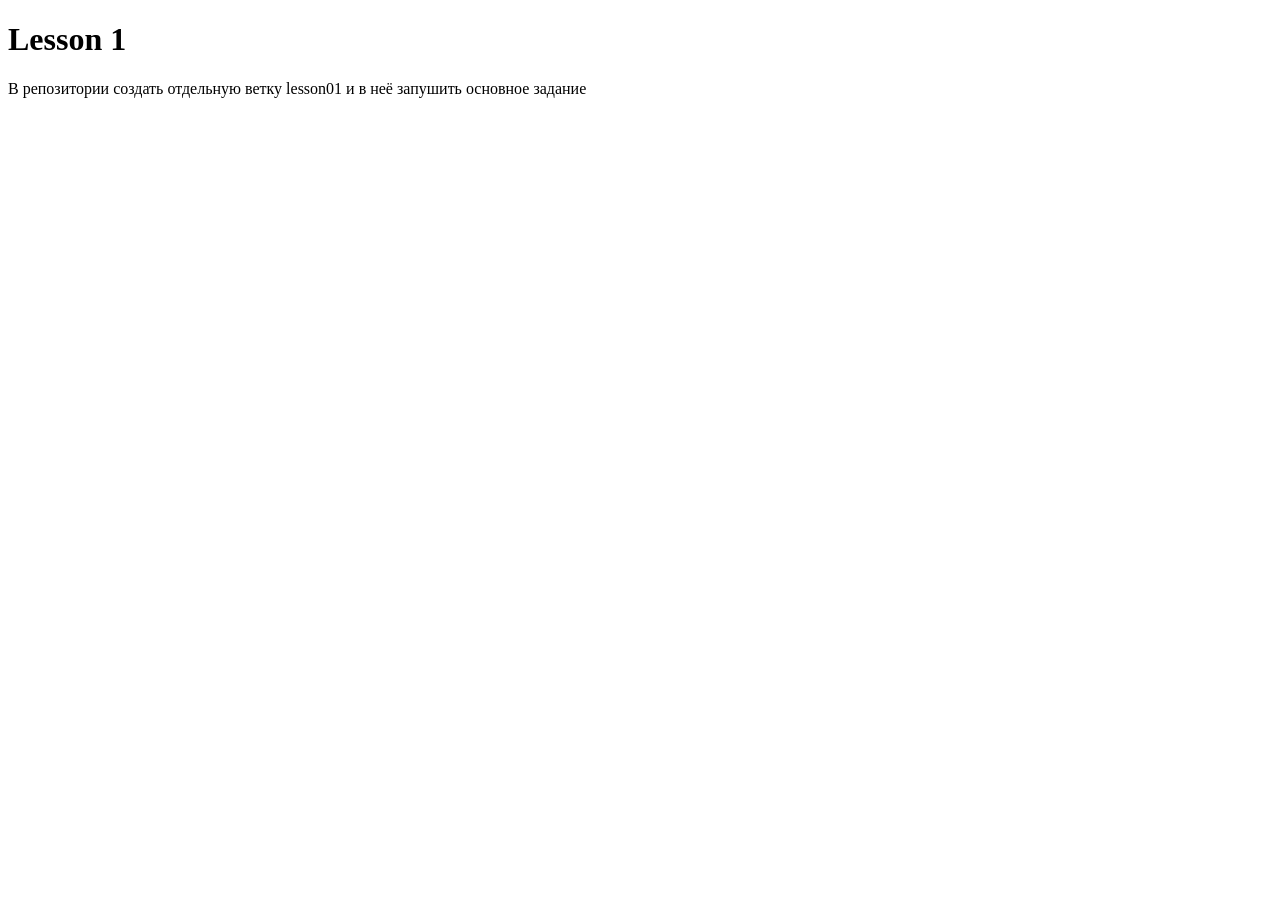
<file: lesson_1/index.html>
<!DOCTYPE html>
<html lang="en">
<head>
  <meta charset="UTF-8">
  <meta name="viewport" content="width=device-width, initial-scale=1.0">
  <meta http-equiv="X-UA-Compatible" content="ie=edge">
  <title>Document</title>
</head>
<body>
  
  <h1>Lesson 1</h1>
  <p> В репозитории создать отдельную ветку lesson01 и в неё запушить основное задание</p>
  <script src="script.js" async defer></script>
</body>
</html>
</file>
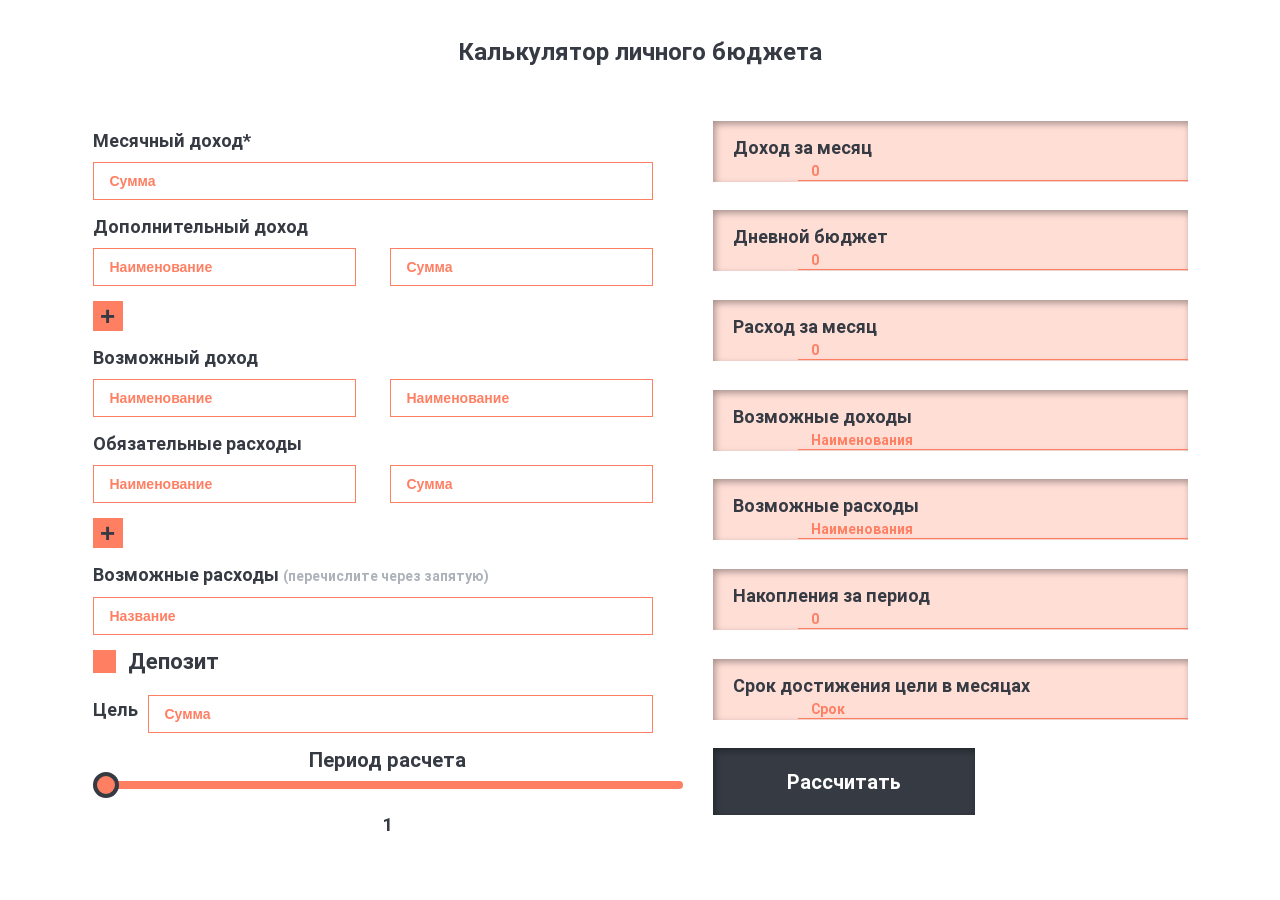
<file: lesson_11/index.html>
<!doctype html>
<html lang="pl">
<head>
    <meta charset="UTF-8">
    <meta name="viewport"
          content="width=device-width, user-scalable=no, initial-scale=1.0, maximum-scale=1.0, minimum-scale=1.0">
    <meta http-equiv="X-UA-Compatible" content="ie=edge">
    <link rel="preload" href="./font/Roboto-Bold.woff2" as="font" type="font/woff2" crossorigin>
    <link rel="stylesheet" href="./css/style.min.css">

    <title>Document</title>
</head>
<body>
<h1>Калькулятор личного бюджета</h1>
<section class="main">

    <div class="calc">

        <div class="data">
            <div class="salary">
                <div class="salary-title title">Месячный доход*</div>
                <input type="text" class="salary-amount" placeholder="Сумма">
            </div>

            <div class="income">
                <div class="income-title title">Дополнительный доход</div>
                <div class="income-items">
                    <input type="text" class="income-title" placeholder="Наименование">
                    <input type="text" class="income-amount" placeholder="Сумма">
                </div>

                <button class="btn_plus income_add">+</button>
            </div>

            <div class="additional_income">
                <div class="additional_income-title title">Возможный доход</div>
                <input type="text" class="additional_income-item" placeholder="Наименование">
                <input type="text" class="additional_income-item" placeholder="Наименование">
            </div>

            <div class="expenses">
                <div class="expenses-title title">Обязательные расходы</div>
                <div class="expenses-items">
                    <input type="text" class="expenses-title" placeholder="Наименование">
                    <input type="text" class="expenses-amount" placeholder="Сумма">
                </div>

                <button class="btn_plus expenses_add">+</button>
            </div>
            <div class="additional_expenses">
                <div class="additional_expenses-title title">Возможные расходы <span>(перечислите через запятую)</span></div>
                <input type="text" class="additional_expenses-item" placeholder="Название">

            </div>

            <div class="deposit">
                <label class="deposit-label title">Депозит
                    <input id="deposit-check" type="checkbox">
                    <span class="deposit-checkmark"></span>
                </label>
                <select class="deposit-bank">
                    <option value="0">Процент</option>
                    <option value="0.03">Сбербанк</option>
                    <option value="0.05">Альфабанк</option>
                    <option value="0.09">Тинькофф</option>
                    <option value="other">Другой</option>
                </select>
                <div class="deposit-calc">
                    <input type="text" class="deposit-amount" placeholder="Сумма">
                    <input type="text" class="deposit-percent" placeholder="Процент" disabled>
                </div>
            </div>

            <div class="target">
                <span class="target-title title">Цель</span>
                <input type="text" class="target-amount" placeholder="Сумма">
            </div>

            <div class="period">
                <div class="title period-title">Период расчета</div>
                <input class="period-select" type="range" step="1" min="1" max="12" value="1">
                <div class="title period-amount">1</div>
            </div>

        </div>

        <div class="result">
            <div class="result-budget_month">
                <span class="title">Доход за месяц</span>
                <input type="text" class="result-total budget_month-value" placeholder="0" disabled>
            </div>
            <div class="result-budget_day">
                <span class="title">Дневной бюджет</span>
                <input type="text" class="result-total budget_day-value" placeholder="0">
            </div>

            <div class="result-expenses_month">
                <span class="title">Расход за месяц</span>
                <input type="text" class="result-total expenses_month-value" placeholder="0" disabled>
            </div>
            <div class="result-additional_income">
                <span class="title">Возможные доходы</span>
                <input type="text" class="result-total additional_income-value" placeholder="Наименования" disabled>
            </div>
            <div class="result-additional_expenses">
                <span class="title">Возможные расходы</span>
                <input type="text" class="result-total additional_expenses-value" placeholder="Наименования" disabled>
            </div>

            <div class="result-income_period">
                <span class="title">Накопления за период</span>
                <input type="text" class="result-total income_period-value" placeholder="0" disabled>
            </div>
            <div class="result-target_month">
                <span class="title">Срок достижения цели в месяцах</span>
                <input type="text" class="result-total target_month-value" placeholder="Срок" disabled>
            </div>
            <div class="control">
                <button id="start">Рассчитать</button>
                <button id="cancel">Сбросить</button>
            </div>
        </div>


    </div>


</section>
<script src="js/script.js"></script>
</body>
</html>
</file>
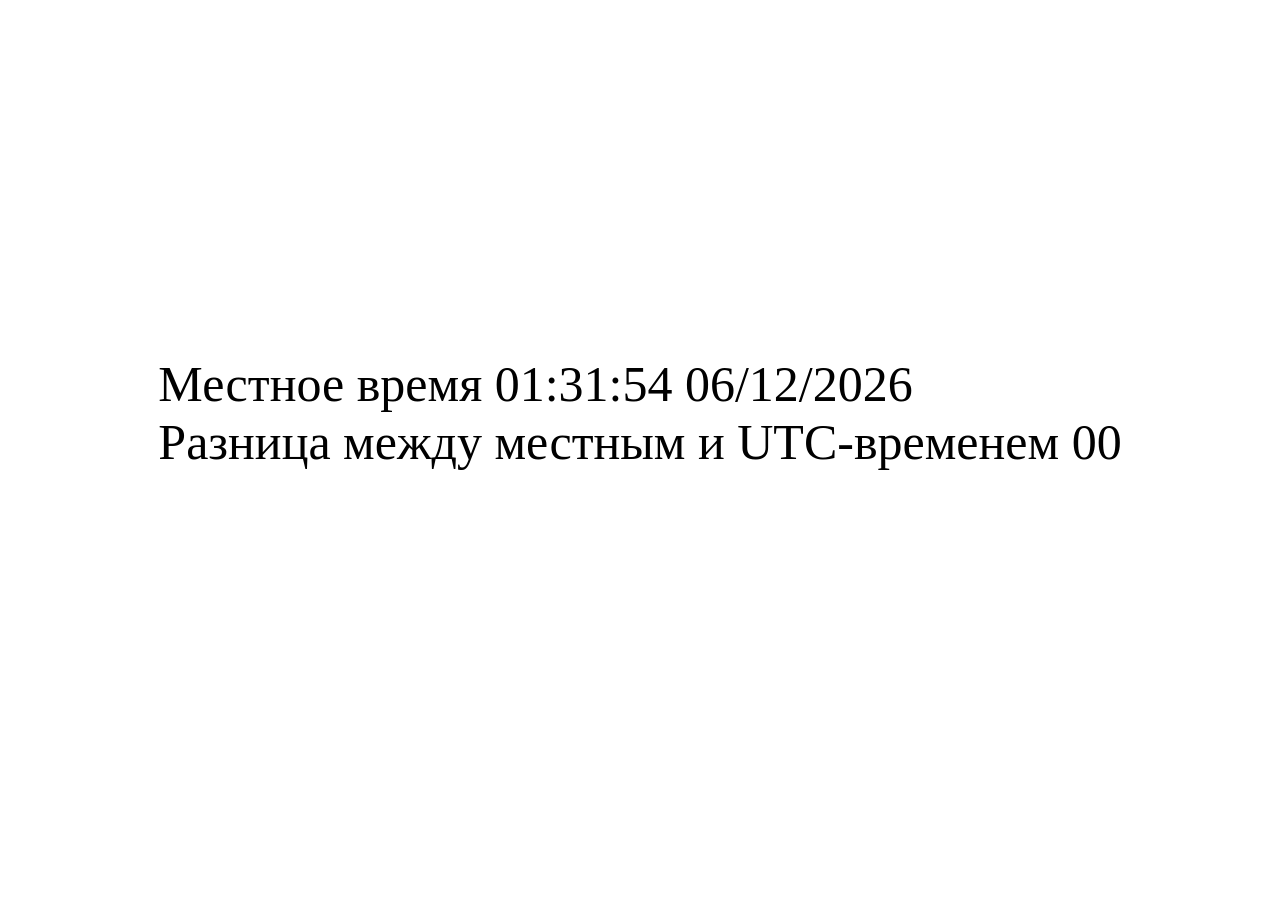
<file: lesson_7 hard/index.html>
<!DOCTYPE html>
<html lang="eu">
<head>
    <meta charset="UTF-8">
    <meta name="viewport" content="width=device-width, initial-scale=1.0">
    <meta http-equiv="X-UA-Compatible" content="ie=edge">
    <title>Time</title>
</head>
<body>
    <div class="time" style='display: flex; justify-content: center; height: 90vh; align-items: center; font-size: 50px; white-space: pre;'></div>
    <script src="script.js"></script>
</body>
</html>
</file>
<file: lesson_11/css/style.min.css>
@font-face{font-family:Roboto;src:url(../font/Roboto-Bold.woff2) format("woff2"),url(../font/Roboto-Bold.woff) format("woff")}body{font-family:Roboto,sans-serif;color:#777;padding-top:40px}*{-webkit-box-sizing:border-box;box-sizing:border-box;margin:0;padding:0;outline:0}a,a:active,a:focus,a:hover,a:visited{text-decoration:none}.calc{display:-webkit-box;display:-ms-flexbox;display:flex;-ms-flex-wrap:wrap;flex-wrap:wrap;max-width:90%;margin:auto;-webkit-box-pack:center;-ms-flex-pack:center;justify-content:center}h1{color:#353a43;font-size:24px;font-weight:700;line-height:24px;text-align:center;margin-bottom:50px}.title{color:#353a43;font-size:18px;font-weight:700;line-height:24px;margin-top:15px}.title span{font-size:14px;color:#adb1ba}.data>div{padding-right:30px}.data input[type=text]{height:20px;padding:18px 16px;border:1px solid #ff7f63;margin:9px 30px 0 0;width:263px}.data input[type=text]::-webkit-input-placeholder{color:#ff7f63;font-size:14px;font-weight:700;line-height:24px}.data input[type=text]:-moz-placeholder{color:#ff7f63;font-size:14px;font-weight:700;line-height:24px}.data input[type=text]::-moz-placeholder{color:#ff7f63;font-size:14px;font-weight:700;line-height:24px}.data input[type=text]:-ms-input-placeholder{color:#ff7f63;font-size:14px;font-weight:700;line-height:24px}.data .btn_plus{width:30px;height:30px;text-align:center;line-height:30px;background-color:#ff7f63;color:#353a43;outline:0;border:none;font-size:26px;font-weight:700;cursor:pointer;margin-top:15px}.data .btn_plus:hover{-webkit-box-shadow:inset 2px 3px 7px rgba(0,0,0,.35);box-shadow:inset 2px 3px 7px rgba(0,0,0,.35)}.data .additional_expenses-item,.data .salary-amount{width:calc(100% - 30px)!important}.data .deposit-label{display:block;position:relative;padding-left:35px;margin-bottom:12px;cursor:pointer;font-size:22px;-webkit-user-select:none;-moz-user-select:none;-ms-user-select:none;user-select:none}.data .deposit-label input{position:absolute;opacity:0;cursor:pointer;height:0;width:0}.data .deposit-label .deposit-checkmark{position:absolute;top:0;left:0;height:23px;width:23px;background-color:#ff7f63}.data .deposit-label .deposit-checkmark:after{content:"";position:absolute;display:none;left:9px;top:5px;width:5px;height:10px;border:solid #353a43;border-width:0 3px 3px 0;-webkit-transform:rotate(45deg);transform:rotate(45deg)}.data .deposit-label:hover input~.deposit-checkmark{background-color:#ff7f63;-webkit-box-shadow:inset 2px 3px 7px rgba(0,0,0,.35);box-shadow:inset 2px 3px 7px rgba(0,0,0,.35)}.data .deposit-label input:checked~.deposit-checkmark:after{display:block}.data .deposit-bank{display:none;font-family:Roboto,sans-serif;font-size:14px;font-variant:small-caps;font-weight:700;color:#444;line-height:1.3;padding:.6em 1.4em .5em .8em;width:263px;max-width:100%;-webkit-box-sizing:border-box;box-sizing:border-box;margin:0;-webkit-box-shadow:inset 2px 3px 7px rgba(0,0,0,.35);box-shadow:inset 2px 3px 7px rgba(0,0,0,.35);border:1px solid #ff7f63;background-color:#ff7f63;cursor:pointer;-moz-appearance:none;-webkit-appearance:none;appearance:none;background-image:url(../img/arrow.svg);background-repeat:no-repeat,repeat;background-position:right .7em top 50%,0 0;background-size:20px auto,100%}.data .deposit-bank::-ms-expand{display:none}.data .deposit-bank:hover{border-color:#888}.data .deposit-bank:focus{border-color:#aaa;color:#222;outline:0}.data .deposit-bank option{font-weight:400}.data .deposit-amount,.data .deposit-percent{display:none}.data .target{display:-webkit-box;display:-ms-flexbox;display:flex}.data .target-title{margin:auto 10px auto auto}.data .target-amount{-webkit-box-flex:1;-ms-flex-positive:1;flex-grow:1}.data .period{text-align:center}.data .period-title{font-size:20px;text-align:center}.data .period input[type=range].period-select{-webkit-appearance:none;width:100%;margin:9px 0}.data .period input[type=range].period-select:focus{outline:0}.data .period input[type=range].period-select::-webkit-slider-runnable-track{width:100%;height:8px;cursor:pointer;background:#ff7f63;border-radius:25px;border:0 solid #000001}.data .period input[type=range].period-select::-webkit-slider-thumb{border:4px solid #353a43;height:26px;width:26px;border-radius:50px;background:#ff7f63;cursor:pointer;-webkit-appearance:none;margin-top:-9px}.data .period input[type=range].period-select:focus::-webkit-slider-runnable-track{background:#ff7f63}.data .period input[type=range].period-select::-moz-range-track{width:100%;height:8px;cursor:pointer;background:#ff7f63;border-radius:25px;border:0 solid #000001}.data .period input[type=range].period-select::-moz-range-thumb{border:4px solid #353a43;height:26px;width:26px;border-radius:50px;background:#ff7f63;cursor:pointer}.data .period input[type=range].period-select::-ms-track{width:100%;height:8px;cursor:pointer;background:0 0;border-color:transparent;color:transparent}.data .period input[type=range].period-select::-ms-fill-lower,.data .period input[type=range].period-select::-ms-fill-upper{background:#ff7f63;border:0 solid #000001;border-radius:50px}.data .period input[type=range].period-select::-ms-thumb{border:4px solid #353a43;width:26px;border-radius:50px;background:#ff7f63;cursor:pointer;height:8px}.data .period input[type=range].period-select:focus::-ms-fill-lower,.data .period input[type=range].period-select:focus::-ms-fill-upper{background:#ff7f63}.result{display:-webkit-box;display:-ms-flexbox;display:flex;-webkit-box-orient:vertical;-webkit-box-direction:normal;-ms-flex-direction:column;flex-direction:column;-ms-flex-pack:distribute;justify-content:space-around}.result div{width:100%;-webkit-box-shadow:inset 2px 3px 7px rgba(0,0,0,.35);box-shadow:inset 2px 3px 7px rgba(0,0,0,.35);background-color:rgba(255,127,99,.26);color:#353a43;padding:15px 0 1px 20px;margin-bottom:15px}.result div span{display:block}.result div input{min-width:390px;margin-left:65px;padding-left:13px;border:none;outline:0;border-bottom:1px solid #ff7f63;color:#ff7f63;font-family:Roboto;font-size:14px;font-weight:700;background-color:transparent}.result div input::-webkit-input-placeholder{color:#ff7f63;font-size:14px;font-weight:700;line-height:24px}.result div input:-moz-placeholder{color:#ff7f63;font-size:14px;font-weight:700;line-height:24px}.result div input::-moz-placeholder{color:#ff7f63;font-size:14px;font-weight:700;line-height:24px}.result div input:-ms-input-placeholder{color:#ff7f63;font-size:14px;font-weight:700;line-height:24px}.result .title{margin-top:0}.result .control{background-color:transparent;-webkit-box-shadow:none;box-shadow:none;display:-webkit-box;display:-ms-flexbox;display:flex;-webkit-box-pack:justify;-ms-flex-pack:justify;justify-content:space-between;padding:0}.result #cancel{display:none}.result #cancel,.result #start{width:262px;height:67px;-webkit-box-shadow:inset 2px 3px 7px rgba(0,0,0,.35);box-shadow:inset 2px 3px 7px rgba(0,0,0,.35);background-color:#353a43;color:#fff;font-size:20px;font-family:Roboto;font-weight:700;line-height:24px;cursor:pointer;border:none;outline:transparent}.result #cancel:hover,.result #start:hover{opacity:.7}.result #cancel:active,.result #start:active{background-color:#ff7f63;color:#fff;opacity:1}
</file>
